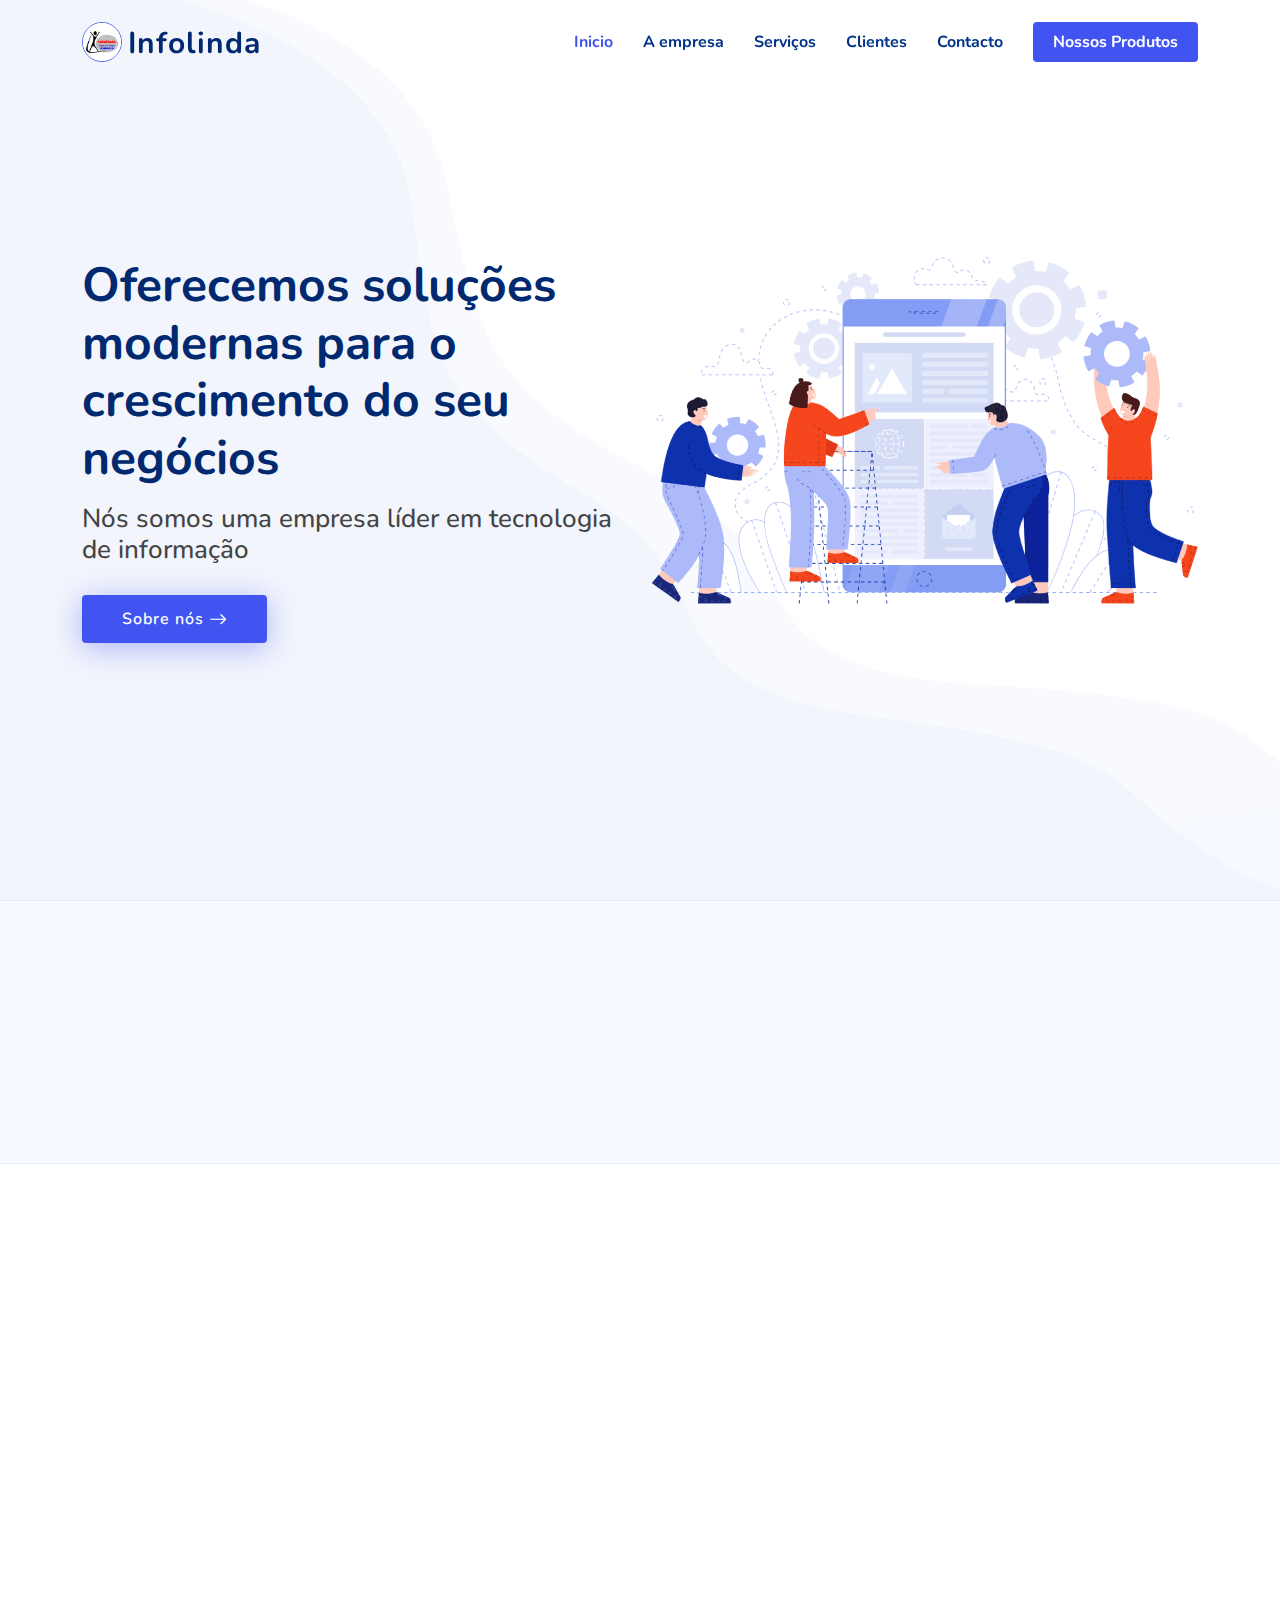
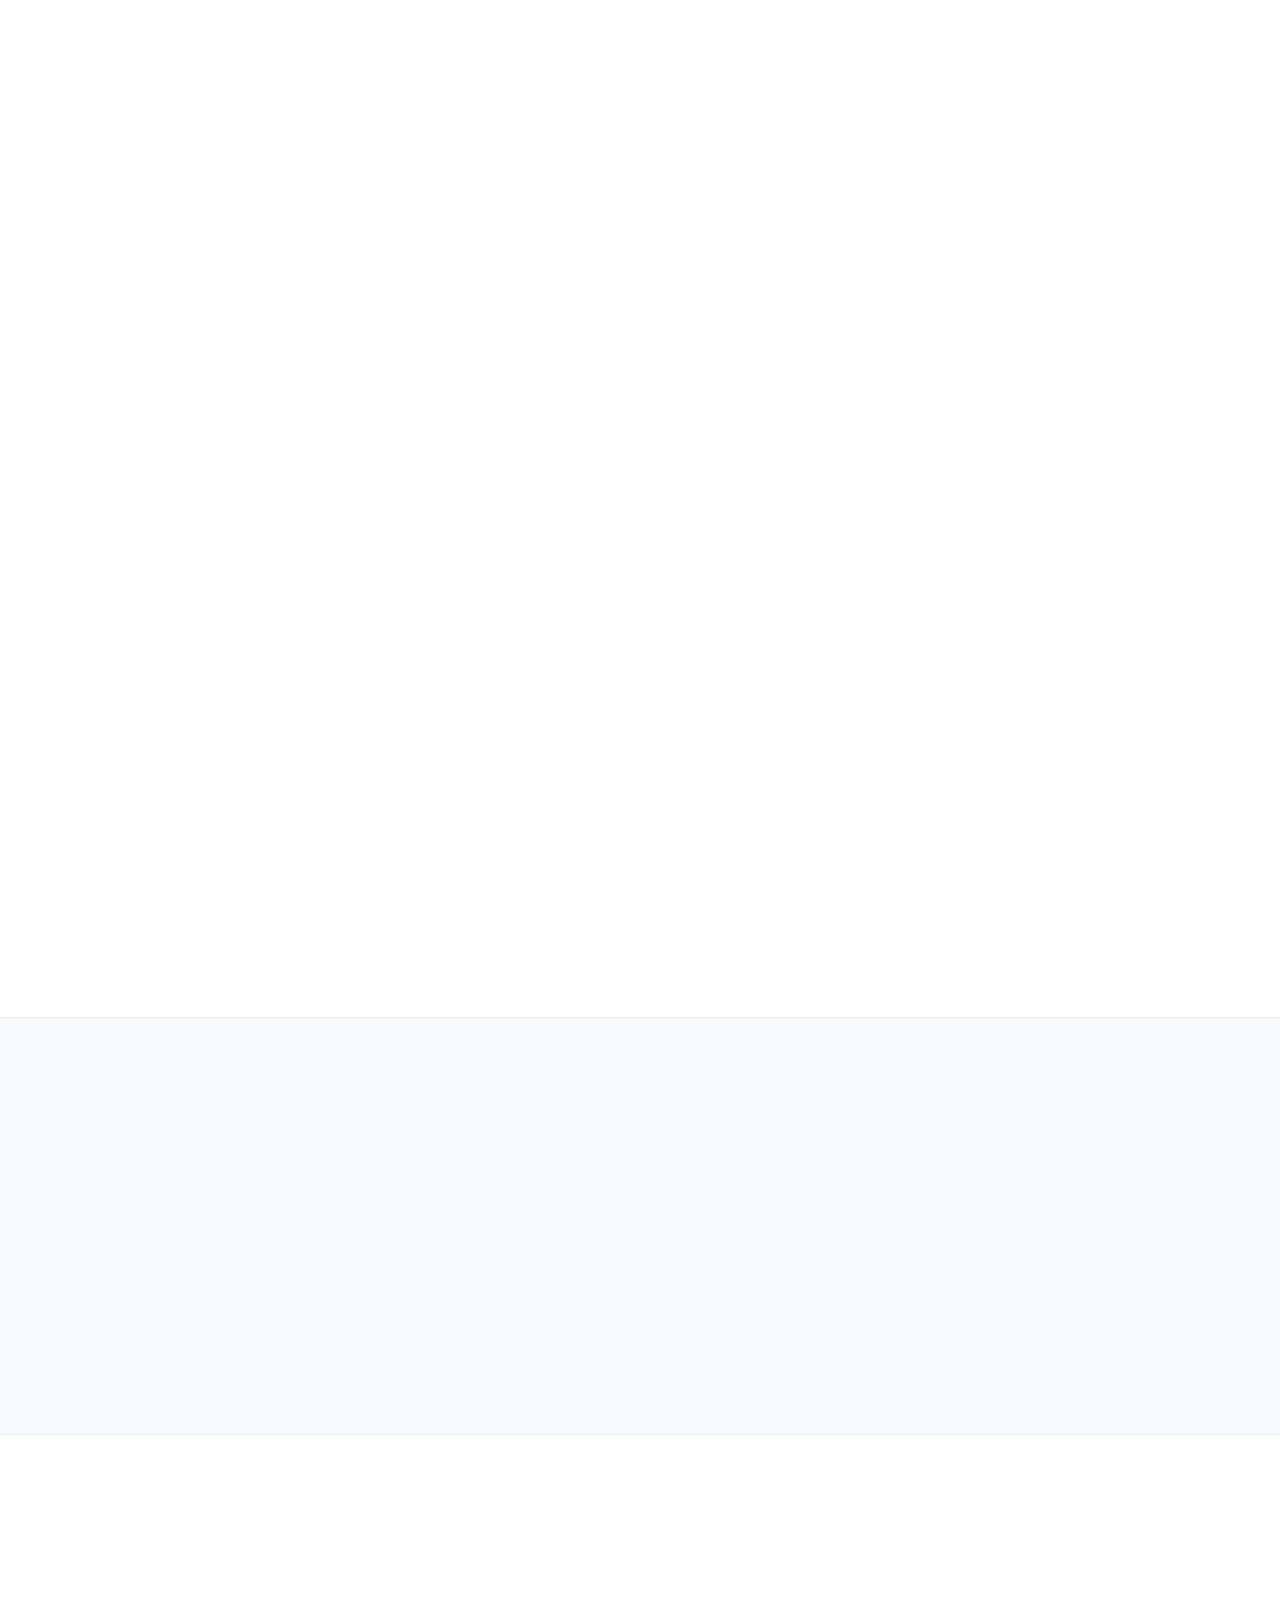
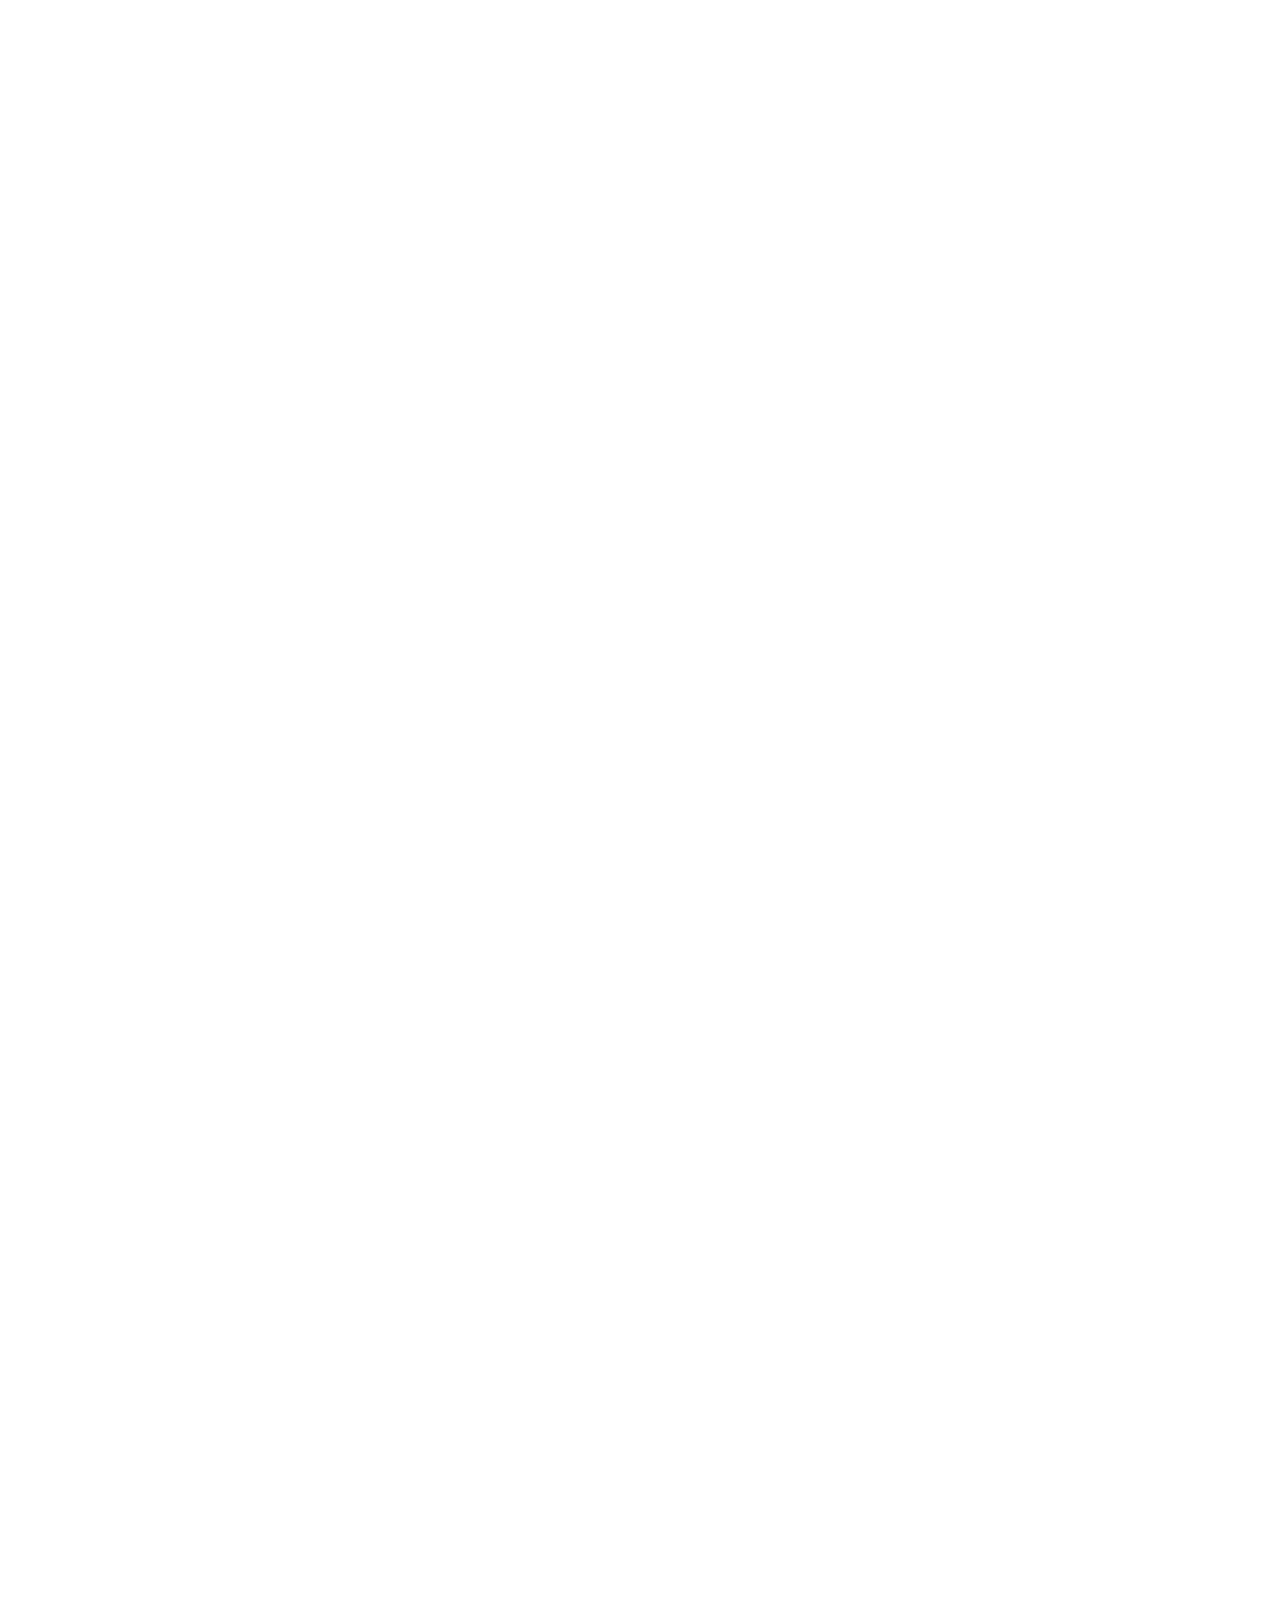
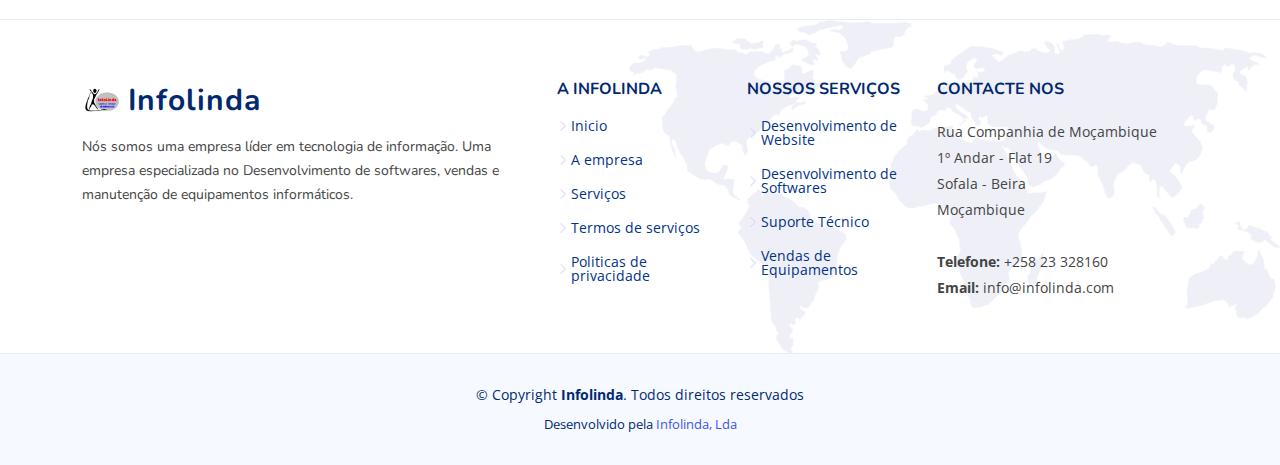
<file: index.html>
<!DOCTYPE html>
<html lang="pt-PT">
  <head>
    <meta charset="UTF-8" />
    <meta content="width=device-width, initial-scale=1.0" name="viewport" />

    <title>Infolinda,Lda - Pagina Inicial</title>
    <meta name="robots" content="max-image-preview:large" />

    <meta name="keywords" content="sites, web, desenvolvimento" />
    <meta name="author" content="Infolinda Lda" />

    <meta http-equiv="cache-control" content="no-cache" />

    <meta http-equiv="content-type" content="text/html" />
    <meta http-equiv="content-language" content="pt-br,pt-pt, en-US," />

    <!-- Favicons -->
    <link href="assets/img/favcon.png" rel="icon" />
    <link href="assets/img/apple-touch-icon.png" rel="apple-touch-icon" />

    <!-- Google Fonts -->
    <link
      href="https://fonts.googleapis.com/css?family=Open+Sans:300,300i,400,400i,600,600i,700,700i|Nunito:300,300i,400,400i,600,600i,700,700i|Poppins:300,300i,400,400i,500,500i,600,600i,700,700i"
      rel="stylesheet"
    />

    <!-- Vendor CSS Files -->
    <link href="assets/vendor/aos/aos.css" rel="stylesheet" />
    <link
      href="assets/vendor/bootstrap/css/bootstrap.min.css"
      rel="stylesheet"
    />
    <link
      href="assets/vendor/bootstrap-icons/bootstrap-icons.css"
      rel="stylesheet"
    />
    <link
      href="assets/vendor/glightbox/css/glightbox.min.css"
      rel="stylesheet"
    />
    <link href="assets/vendor/remixicon/remixicon.css" rel="stylesheet" />
    <link href="assets/vendor/swiper/swiper-bundle.min.css" rel="stylesheet" />

    <!-- Template Main CSS File -->
    <link href="assets/css/style.css" rel="stylesheet" />
  </head>

  <body>
    <!-- ======= Header ======= -->
    <header id="header" class="header fixed-top">
      <div
        class="container-fluid container-xl d-flex align-items-center justify-content-between"
      >
        <a href="index.html" class="logo d-flex align-items-center">
          <img src="assets/img/logo.png" alt="" />
          <span>Infolinda</span>
        </a>

        <nav id="navbar" class="navbar">
          <ul>
            <li><a class="nav-link scrollto active" href="#hero">Inicio</a></li>
            <li><a class="nav-link scrollto" href="#about">A empresa</a></li>
            <li><a class="nav-link scrollto" href="#services">Serviços</a></li>
            <li>
              <a class="nav-link scrollto" href="#clients">Clientes</a>
            </li>

            <li><a class="nav-link scrollto" href="#contact">Contacto</a></li>
            <li>
              <a class="getstarted scrollto" href="#products"
                >Nossos Produtos</a
              >
            </li>
          </ul>
          <i class="bi bi-list mobile-nav-toggle"></i>
        </nav>
        <!-- .navbar -->
      </div>
    </header>
    <!-- End Header -->

    <!-- ======= Hero Section ======= -->
    <section id="hero" class="hero d-flex align-items-center">
      <div class="container">
        <div class="row">
          <div class="col-lg-6 d-flex flex-column justify-content-center">
            <h1 data-aos="fade-up">
              Oferecemos soluções modernas para o crescimento do seu negócios
            </h1>
            <h2 data-aos="fade-up" data-aos-delay="400">
              Nós somos uma empresa líder em tecnologia de informação
            </h2>
            <div data-aos="fade-up" data-aos-delay="600">
              <div class="text-center text-lg-start">
                <a
                  href="#about"
                  class="btn-get-started scrollto d-inline-flex align-items-center justify-content-center align-self-center"
                >
                  <span>Sobre nós</span>
                  <i class="bi bi-arrow-right"></i>
                </a>
              </div>
            </div>
          </div>
          <div
            class="col-lg-6 features"
            data-aos="zoom-out"
            data-aos-delay="200"
          >
            <img src="assets/img/features.png" class="img-fluid" alt="" />
          </div>
        </div>
      </div>
    </section>
    <!-- End Hero -->

    <main id="main">
      <!-- ======= Products Section ======= -->
      <section id="products" class="clients">
        <div class="container" data-aos="fade-up">
          <header class="section-header">
            <h2>Nossos Produtos</h2>
          </header>

          <div class="clients-slider swiper">
            <div class="swiper-wrapper align-items-center">
              <div class="swiper-slide">
                <a href="portfolio-details.html" title="Biblos Software">
                  <img
                    src="assets/img/products/BIBLOS.ICO"
                    class="img-fluid"
                    
                  />
                </a>
              </div>
              <div class="swiper-slide">
                <a href="portfolio-details.html" title="Clinico Software">
                  <img
                    src="assets/img/products/CLINICO.ICO"
                    class="img-fluid"
                    
                  />
                </a>
              </div>
              <div class="swiper-slide">
                <a href="portfolio-details.html" title="Finance Software">
                  <img
                    src="assets/img/products/FINANCE.ICO"
                    class="img-fluid"
                 
                  />
                </a>
              </div>
              <div class="swiper-slide">
                <a href="portfolio-details.html" title="Tecnology Software">
                  <img
                    src="assets/img/products/TECHNLGY.ICO"
                    class="img-fluid"
                    
                  />
                </a>
              </div>
              <div class="swiper-slide">
                <a href="portfolio-details.html" title="Earth Software">
                  <img
                    src="assets/img/products/EARTH.ICO"
                    class="img-fluid"
                    
                  />
                </a>
              </div>
            </div>
            <div class="swiper-pagination"></div>
          </div>
        </div>
      </section>
      <!-- End Products Section -->

      <!-- ======= About Section ======= -->
      <section id="about" class="about">
        <div class="container" data-aos="fade-up">
          <div class="row gx-0">
            <div
              class="col-lg-6 d-flex flex-column justify-content-center"
              data-aos="fade-up"
              data-aos-delay="200"
            >
              <div class="content">
                <h3>A Infolinda Lda</h3>
                <h2>
                  Uma empresa especializada no Desenvolvimento de softwares
                  informáticos.
                </h2>
                <p>
                  A Infolinda Lda, é empresa especializada no Desenvolvimento de
                  softwares, Venda e Manutenção de material informático. Somos
                  lideres no mercado de engenharia informática operando a 24
                  anos. Uma empresa vocacionada na venda de Material Informático
                  e na manutenção de equipamentos informáticos.
                </p>
              </div>
            </div>

            <div
              class="col-lg-6 d-flex align-items-center"
              data-aos="zoom-out"
              data-aos-delay="200"
            >
              <img src="assets/img/hero_2.jpg" class="img-fluid" alt="" />
            </div>
          </div>
        </div>
      </section>
      <!-- End About Section -->

      <!-- ======= Features Section ======= -->
      <section id="features" class="features">
        <div class="container" data-aos="fade-up">
          <!-- Feature Icons -->
          <div class="row feature-icons" data-aos="fade-up">
            <header class="section-header">
              <h2>Porquê a Infolinda ?</h2>
              &nbsp;
              <h3>
                Somos uma empresa com vaga experiência no ramo de engenharia
                informática.
              </h3>
            </header>
            <div class="row">
              <div
                class="col-xl-4 text-center"
                data-aos="fade-right"
                data-aos-delay="100"
              >
                <img
                  src="assets/img/features-2.png"
                  class="img-fluid p-4"
                  alt=""
                />
              </div>

              <div class="col-xl-8 d-flex content">
                <div class="row align-self-center gy-4">
                  <div class="col-md-6 icon-box" data-aos="fade-up">
                    <i class="ri-computer-line"></i>
                    <div>
                      <h4>Desenvolvimento de softwares informáticos</h4>
                      <p>
                        Criamos sistema de processamento de salários, website's
                        institucionais, softwares de cobrança de impostos,
                        sistema de gerenciamento escolar, softwares de gestão
                        bibliotecária, software de gestão farmácia e softwares
                        de gestão de restaurantes.
                      </p>
                    </div>
                  </div>

                  <div
                    class="col-md-6 icon-box"
                    data-aos="fade-up"
                    data-aos-delay="100"
                  >
                    <i class="ri-tools-fill"></i>
                    <div>
                      <h4>Manutenção de equipamentos</h4>
                      <p>
                        Fazemos a manutenção de impressoras,reparação de
                        equipamentos informáticos.
                      </p>
                    </div>
                  </div>

                  <div
                    class="col-md-6 icon-box"
                    data-aos="fade-up"
                    data-aos-delay="200"
                  >
                    <i class="ri-shopping-cart-fill"></i>
                    <div>
                      <h4>Vendas</h4>
                      <p>
                        Venda de computadores (Desktop e Laptop), impressoras
                        EPSON matriciais, impressoras HP, Switch, Roteadores,
                        antivírus, fitas de impressoras, UPS, Rack para
                        servidores e muito mais.
                      </p>
                    </div>
                  </div>

                  <div
                    class="col-md-6 icon-box"
                    data-aos="fade-up"
                    data-aos-delay="300"
                  >
                    <i class="ri-database-2-line"></i>
                    <div>
                      <h4>Manutenção / Suporte de Redes de Computadores</h4>
                      <p>
                        Fornecemos suporte e manutenção de redes de
                        computadores.
                      </p>
                    </div>
                  </div>

                  <div
                    class="col-md-6 icon-box"
                    data-aos="fade-up"
                    data-aos-delay="400"
                  >
                    <i class="ri-user-3-line"></i>
                    <div>
                      <h4>Assistência técnica</h4>
                      <p>Suporte técnico, e assistência remota.</p>
                    </div>
                  </div>

                  <div
                    class="col-md-6 icon-box"
                    data-aos="fade-up"
                    data-aos-delay="500"
                  >
                    <i class="ri-code-s-slash-line"></i>
                    <div>
                      <h4>Criação de Website</h4>
                      <p>
                        Criamos website's com as melhores tecnologias do
                        mercado.
                      </p>
                    </div>
                  </div>
                </div>
              </div>
            </div>
          </div>
          <!-- End Feature Icons -->
        </div>
      </section>
      <!-- End Features Section -->

      <!-- ======= Clients Section ======= -->
      <section id="clients" class="clients">
        <div class="container" data-aos="fade-up">
          <header class="section-header">
            <h2>Nossos Clientes</h2>
            &nbsp;
            <p>Somos a maior satisfação dos nossos clientes</p>
            &nbsp;
          </header>

          <div class="clients-slider swiper">
            <div class="swiper-wrapper align-items-center">
              <div class="swiper-slide">
                <img
                  src="assets/img/clients/UAM_1.png"
                  class="img-fluid"
                  alt=""
                  title="Universidade Adventista de Moçambique"
                />
              </div>
              <div class="swiper-slide">
                <img
                  src="assets/img/clients/SERNIC-9.png"
                  class="img-fluid"
                  alt=""
                  title="Serviço Nacional de Investigação Criminal"
                />
              </div>

              <div class="swiper-slide">
                <img
                  src="assets/img/clients/cmcb.png"
                  class="img-fluid"
                  alt=""
                  title="Conselho municipal cidade da beira"
                />
              </div>
              <div class="swiper-slide">
                <img
                  src="assets/img/clients/logo-senami_1.png"
                  class="img-fluid"
                  alt=""
                  title="Serviço Nacional de Migração"
                />
              </div>
              <div class="swiper-slide">
                <img
                  src="assets/img/clients/PRM-logo.png"
                  class="img-fluid"
                  alt=""
                  title="Ministério do Interior"
                />
              </div>
            </div>
            <div class="swiper-pagination"></div>
          </div>
        </div>
      </section>
      <!-- End Clients Section -->

      <!-- ======= Services Section ======= -->
      <section id="services" class="services">
        <div class="container" data-aos="fade-up">
          <header class="section-header">
            <h2>Nossos Serviços</h2>
            &nbsp;
            <p>Fornecemos melhores soluções tecnológicas e inovadoras</p>
          </header>

          <div class="row gy-4">
            <div
              class="col-lg-4 col-md-6"
              data-aos="fade-up"
              data-aos-delay="200"
            >
              <div class="service-box blue">
                <i class="ri-computer-line icon"></i>
                <h3>Desenvolvimento de Softwares</h3>
                <p>
                  Criamos softwares baseados na tecnologia web, Desktop com as
                  mais modernas ferramentas existentes no mercado
                </p>
                <!-- <a href="" class="read-more"
                  ><span>Read More</span> <i class="bi bi-arrow-right"></i
                ></a> -->
              </div>
            </div>

            <div
              class="col-lg-4 col-md-6"
              data-aos="fade-up"
              data-aos-delay="300"
            >
              <div class="service-box orange">
                <i class="ri-tools-line icon"></i>
                <h3>Manutenção de Equipamentos</h3>
                <p>
                  Fazemos a manutenção de impressoras,reparação de equipamentos
                  informáticos.
                </p>
                <!-- <a href="" class="read-more"
                  ><span>Read More</span> <i class="bi bi-arrow-right"></i
                ></a> -->
              </div>
            </div>

            <div
              class="col-lg-4 col-md-6"
              data-aos="fade-up"
              data-aos-delay="400"
            >
              <div class="service-box green">
                <i class="ri-code-fill icon"></i>
                <h3>Desenvolvimento de Website</h3>
                <p>
                  Criamos website's institucionais ou singular usando as
                  melhores tecnologias do mercado. .
                </p>
                <!-- <a href="" class="read-more"
                  ><span>Read More</span> <i class="bi bi-arrow-right"></i
                ></a> -->
              </div>
            </div>

            <div
              class="col-lg-4 col-md-6"
              data-aos="fade-up"
              data-aos-delay="500"
            >
              <div class="service-box red">
                <i class="ri-user-fill icon"></i>
                <h3>Suporte Técnico</h3>
                <p>
                  Suporte técnico, manutenção e reparação em equipamentos
                  informáticos.
                </p>
                <!-- <a href="" class="read-more"
                  ><span>Read More</span> <i class="bi bi-arrow-right"></i
                ></a> -->
              </div>
            </div>

            <div
              class="col-lg-4 col-md-6"
              data-aos="fade-up"
              data-aos-delay="600"
            >
              <div class="service-box purple">
                <i class="ri-shopping-cart-fill icon"></i>
                <h3>Vendas de Equipamentos</h3>
                <p>Fazemos a venda de equipamentos de informática.</p>
                <!-- <a href="" class="read-more"
                  ><span>Read More</span> <i class="bi bi-arrow-right"></i
                ></a> -->
              </div>
            </div>

            <div
              class="col-lg-4 col-md-6"
              data-aos="fade-up"
              data-aos-delay="700"
            >
              <div class="service-box blue">
                <i class="ri-database-2-line icon"></i>
                <h3>Manutenção de Redes de Computadores</h3>
                <p>Fornecemos suporte e manutenção em redes de computadores.</p>
              </div>
            </div>
          </div>
        </div>
      </section>
      <!-- End Services Section -->

      <!-- ======= Contact Section ======= -->
      <section id="contact" class="contact">
        <div class="container" data-aos="fade-up">
          <header class="section-header">
            <p>Precisa de ajuda?</p>
            &nbsp;
            <h2>Contacte nos</h2>
          </header>

          <div class="row gy-4">
            <div class="col-lg-6">
              <div class="row gy-4">
                <div class="col-md-6">
                  <div class="info-box">
                    <i class="bi bi-geo-alt"></i>
                    <h3>Localização:</h3>
                    <p>
                      Rua Companhia de Moçambique, 1&ordm; Andar - Flat 19
                      (Praça do Município) <br />Sofala - Beira, Moçambique
                    </p>
                  </div>
                </div>
                <div class="col-md-6">
                  <div class="info-box">
                    <i class="bi bi-clock"></i>
                    <h3>Aberto</h3>
                    <p>Segunda - Sexta<br />7:00AM - 16:00PM</p>
                  </div>
                </div>

                <div class="col-md-6">
                  <div class="info-box">
                    <i class="bi bi-envelope"></i>
                    <h3>Email</h3>
                    <p>info@infolinda.com<br /></p>
                  </div>
                </div>
                <div class="col-md-6">
                  <div class="info-box">
                    <i class="bi bi-telephone"></i>
                    <h3>Telefone e Fax</h3>
                    <p>+258 23 328160<br /></p>
                  </div>
                </div>
              </div>
            </div>

            <div class="col-lg-6">
              <form
                action="forms/contact.php"
                method="post"
                class="php-email-form"
              >
                <div class="row gy-4">
                  <div class="col-md-6">
                    <input
                      type="text"
                      name="name"
                      class="form-control"
                      placeholder="Seu Nome"
                      required
                    />
                  </div>

                  <div class="col-md-6">
                    <input
                      type="email"
                      class="form-control"
                      name="email"
                      placeholder="Seu Email"
                      required
                    />
                  </div>

                  <div class="col-md-12">
                    <input
                      type="text"
                      class="form-control"
                      name="subject"
                      placeholder="Assunto"
                      required
                    />
                  </div>

                  <div class="col-md-12">
                    <textarea
                      class="form-control"
                      name="message"
                      rows="6"
                      placeholder="Mensagem"
                      required
                    ></textarea>
                  </div>

                  <div class="col-md-12 text-center">
                    <div class="loading">Carregando</div>
                    <div class="error-message"></div>
                    <div class="sent-message">
                      A sua mensagem foi enviada. Obrigado!
                    </div>

                    <button type="submit">Enviar Mensagem</button>
                  </div>
                </div>
              </form>
            </div>
          </div>
        </div>
        <br />
      </section>
      <!-- End Contact Section -->
    </main>
    <!-- End #main -->

    <!-- ======= Footer ======= -->
    <footer id="footer" class="footer">
      <div class="footer-top">
        <div class="container">
          <div class="row gy-4">
            <div class="col-lg-5 col-md-12 footer-info">
              <a href="index.html" class="logo d-flex align-items-center">
                <img src="assets/img/logo.png" alt="" />
                <span>Infolinda</span>
              </a>
              <p>
                Nós somos uma empresa líder em tecnologia de informação. Uma
                empresa especializada no Desenvolvimento de softwares, vendas e
                manutenção de equipamentos informáticos.
              </p>
            </div>

            <div class="col-lg-2 col-6 footer-links">
              <h4>A infolinda</h4>
              <ul>
                <li>
                  <i class="bi bi-chevron-right"></i> <a href="#hero">Inicio</a>
                </li>
                <li>
                  <i class="bi bi-chevron-right"></i>
                  <a href="#about">A empresa</a>
                </li>
                <li>
                  <i class="bi bi-chevron-right"></i>
                  <a href="#services">Serviços</a>
                </li>
                <li>
                  <i class="bi bi-chevron-right"></i>
                  <a href="#">Termos de serviços</a>
                </li>
                <li>
                  <i class="bi bi-chevron-right"></i>
                  <a href="#">Politicas de privacidade</a>
                </li>
              </ul>
            </div>

            <div class="col-lg-2 col-6 footer-links">
              <h4>Nossos Serviços</h4>
              <ul>
                <li>
                  <i class="bi bi-chevron-right"></i>
                  <a href="#services">Desenvolvimento de Website</a>
                </li>
                <li>
                  <i class="bi bi-chevron-right"></i>
                  <a href="#services">Desenvolvimento de Softwares</a>
                </li>
                <li>
                  <i class="bi bi-chevron-right"></i>
                  <a href="#services">Suporte Técnico</a>
                </li>

                <li>
                  <i class="bi bi-chevron-right"></i>
                  <a href="#services">Vendas de Equipamentos</a>
                </li>
              </ul>
            </div>

            <div
              class="col-lg-3 col-md-12 footer-contact text-center text-md-start"
            >
              <h4>Contacte nos</h4>
              <p>
                Rua Companhia de Moçambique <br />1&ordm; Andar - Flat 19 <br />
                Sofala - Beira<br />
                Moçambique <br /><br />
                <strong>Telefone:</strong> +258 23 328160<br />
                <strong>Email:</strong> info@infolinda.com<br />
              </p>
            </div>
          </div>
        </div>
      </div>

      <div class="container">
        <div class="copyright">
          &copy; Copyright <strong><span>Infolinda</span></strong
          >. Todos direitos reservados
        </div>
        <div class="credits">
          Desenvolvido pela <a href="https://Infolinda.com/">Infolinda, Lda</a>
        </div>
      </div>
    </footer>
    <!-- End Footer -->

    <a
      href="#"
      class="back-to-top d-flex align-items-center justify-content-center"
      ><i class="bi bi-arrow-up-short"></i
    ></a>

    <!-- Vendor JS Files -->
    <script src="assets/vendor/purecounter/purecounter_vanilla.js"></script>
    <script src="assets/vendor/aos/aos.js"></script>
    <script src="assets/vendor/bootstrap/js/bootstrap.bundle.min.js"></script>
    <script src="assets/vendor/glightbox/js/glightbox.min.js"></script>
    <script src="assets/vendor/isotope-layout/isotope.pkgd.min.js"></script>
    <script src="assets/vendor/swiper/swiper-bundle.min.js"></script>
    <script src="assets/vendor/php-email-form/validate.js"></script>

    <!-- Template Main JS File -->
    <script src="assets/js/main.js"></script>
  </body>
</html>
</file>
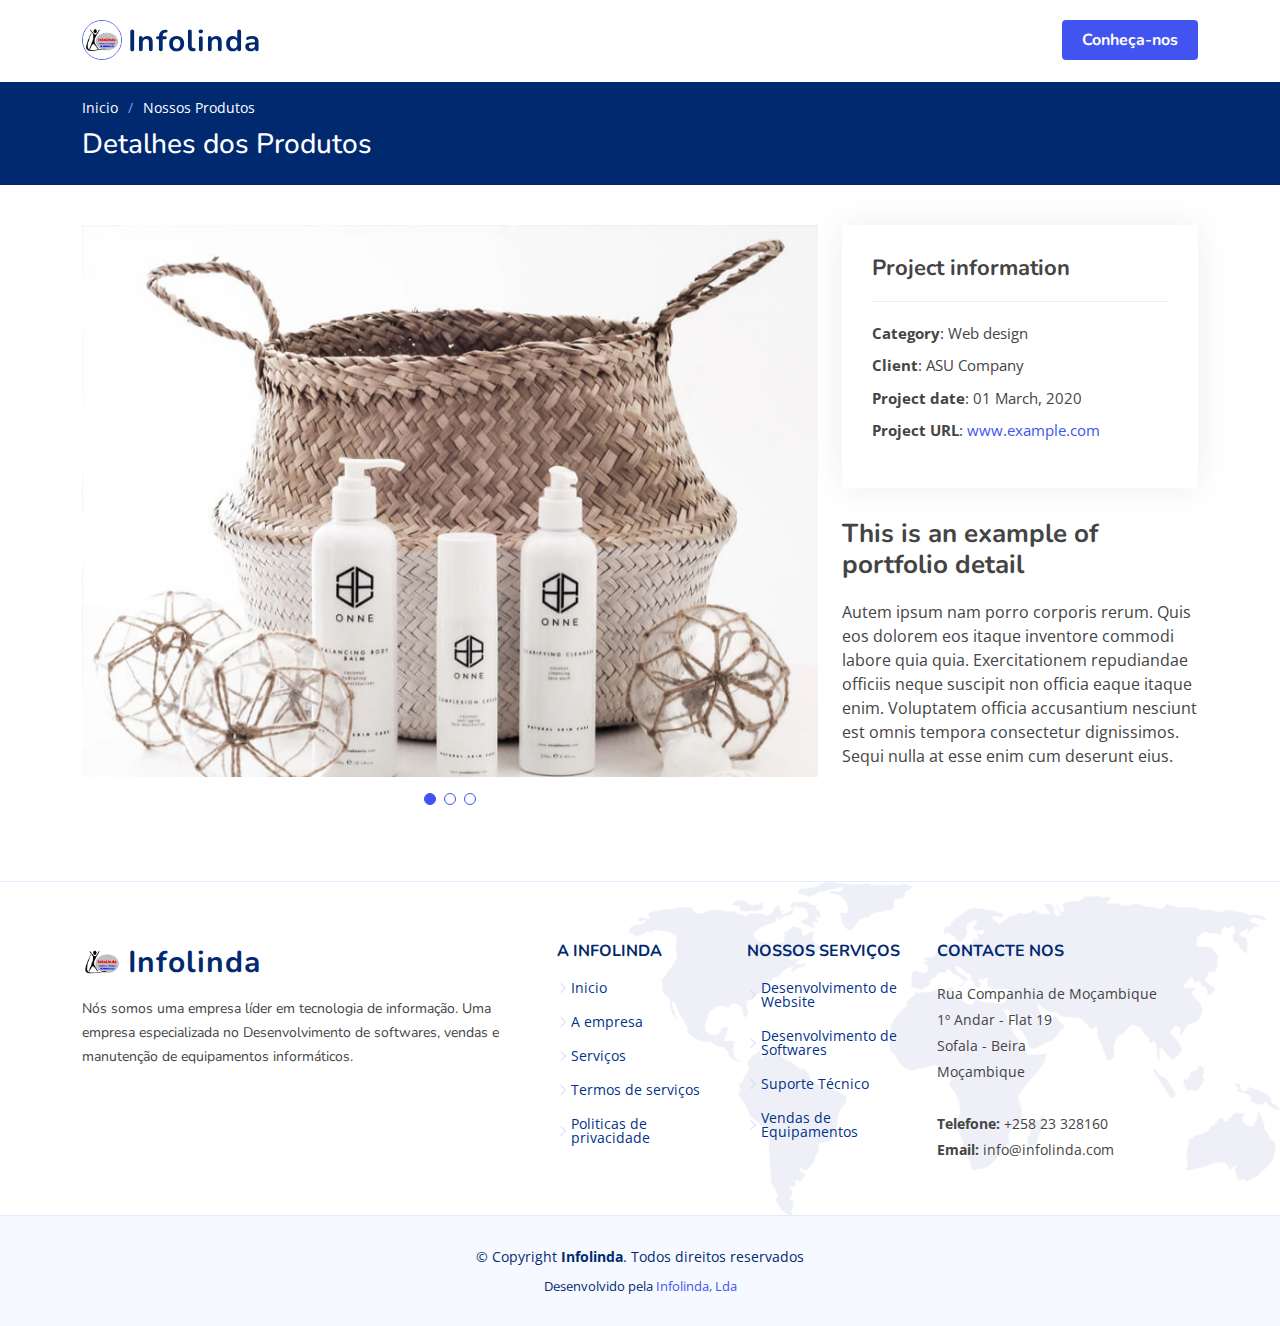
<file: portfolio-details.html>
<!DOCTYPE html>
<html lang="pt-PT">
  <head>
    <meta charset="UTF-8" />
    <meta content="width=device-width, initial-scale=1.0" name="viewport" />

    <title>Detalhes dos Produtos</title>
    <meta name="robots" content="max-image-preview:large" />

    <meta name="keywords" content="sites, web, desenvolvimento" />
    <meta name="author" content="Infolinda Lda" />

    <meta http-equiv="cache-control" content="no-cache" />

    <meta http-equiv="content-type" content="text/html" />
    <meta http-equiv="content-language" content="pt-br,pt-pt, en-US," />

    <!-- Favicons -->
    <link href="assets/img/favicon.png" rel="icon" />
    <link href="assets/img/apple-touch-icon.png" rel="apple-touch-icon" />

    <!-- Google Fonts -->
    <link
      href="https://fonts.googleapis.com/css?family=Open+Sans:300,300i,400,400i,600,600i,700,700i|Nunito:300,300i,400,400i,600,600i,700,700i|Poppins:300,300i,400,400i,500,500i,600,600i,700,700i"
      rel="stylesheet"
    />

    <!-- Vendor CSS Files -->
    <link href="assets/vendor/aos/aos.css" rel="stylesheet" />
    <link
      href="assets/vendor/bootstrap/css/bootstrap.min.css"
      rel="stylesheet"
    />
    <link
      href="assets/vendor/bootstrap-icons/bootstrap-icons.css"
      rel="stylesheet"
    />
    <link
      href="assets/vendor/glightbox/css/glightbox.min.css"
      rel="stylesheet"
    />
    <link href="assets/vendor/remixicon/remixicon.css" rel="stylesheet" />
    <link href="assets/vendor/swiper/swiper-bundle.min.css" rel="stylesheet" />

    <!-- Template Main CSS File -->
    <link href="assets/css/style.css" rel="stylesheet" />
  </head>

  <body>
    <!-- ======= Header ======= -->
    <header id="header" class="header fixed-top">
      <div
        class="container-fluid container-xl d-flex align-items-center justify-content-between"
      >
        <a href="index.html" class="logo d-flex align-items-center">
          <img src="assets/img/logo.png" alt="" />
          <span>Infolinda</span>
        </a>

        <nav id="navbar" class="navbar">
          <ul>
            <li>
              <a class="getstarted scrollto" href="index.html">Conheça-nos</a>
            </li>
          </ul>
          <i class="bi bi-list mobile-nav-toggle"></i>
        </nav>
        <!-- .navbar -->
      </div>
    </header>
    <!-- End Header -->

    <main id="main">
      <!-- ======= Breadcrumbs ======= -->
      <section class="breadcrumbs">
        <div class="container">
          <ol>
            <li><a href="index.html">Inicio</a></li>
            <li>Nossos Produtos</li>
          </ol>
          <h2>Detalhes dos Produtos</h2>
        </div>
      </section>
      <!-- End Breadcrumbs -->

      <!-- ======= Portfolio Details Section ======= -->
      <section id="portfolio-details" class="portfolio-details">
        <div class="container">
          <div class="row gy-4">
            <div class="col-lg-8">
              <div class="portfolio-details-slider swiper">
                <div class="swiper-wrapper align-items-center">
                  <div class="swiper-slide">
                    <img src="assets/img/portfolio/portfolio-1.jpg" alt="" />
                  </div>

                  <div class="swiper-slide">
                    <img src="assets/img/portfolio/portfolio-2.jpg" alt="" />
                  </div>

                  <div class="swiper-slide">
                    <img src="assets/img/portfolio/portfolio-3.jpg" alt="" />
                  </div>
                </div>
                <div class="swiper-pagination"></div>
              </div>
            </div>

            <div class="col-lg-4">
              <div class="portfolio-info">
                <h3>Project information</h3>
                <ul>
                  <li><strong>Category</strong>: Web design</li>
                  <li><strong>Client</strong>: ASU Company</li>
                  <li><strong>Project date</strong>: 01 March, 2020</li>
                  <li>
                    <strong>Project URL</strong>:
                    <a href="#">www.example.com</a>
                  </li>
                </ul>
              </div>
              <div class="portfolio-description">
                <h2>This is an example of portfolio detail</h2>
                <p>
                  Autem ipsum nam porro corporis rerum. Quis eos dolorem eos
                  itaque inventore commodi labore quia quia. Exercitationem
                  repudiandae officiis neque suscipit non officia eaque itaque
                  enim. Voluptatem officia accusantium nesciunt est omnis
                  tempora consectetur dignissimos. Sequi nulla at esse enim cum
                  deserunt eius.
                </p>
              </div>
            </div>
          </div>
        </div>
      </section>
      <!-- End Portfolio Details Section -->
    </main>
    <!-- End #main -->

    <!-- ======= Footer ======= -->
    <footer id="footer" class="footer">
      <div class="footer-top">
        <div class="container">
          <div class="row gy-4">
            <div class="col-lg-5 col-md-12 footer-info">
              <a href="index.html" class="logo d-flex align-items-center">
                <img src="assets/img/logo.png" alt="" />
                <span>Infolinda</span>
              </a>
              <p>
                Nós somos uma empresa líder em tecnologia de informação. Uma
                empresa especializada no Desenvolvimento de softwares, vendas e
                manutenção de equipamentos informáticos.
              </p>
            </div>

            <div class="col-lg-2 col-6 footer-links">
              <h4>A infolinda</h4>
              <ul>
                <li>
                  <i class="bi bi-chevron-right"></i> <a href="#hero">Inicio</a>
                </li>
                <li>
                  <i class="bi bi-chevron-right"></i>
                  <a href="#about">A empresa</a>
                </li>
                <li>
                  <i class="bi bi-chevron-right"></i>
                  <a href="#services">Serviços</a>
                </li>
                <li>
                  <i class="bi bi-chevron-right"></i>
                  <a href="#">Termos de serviços</a>
                </li>
                <li>
                  <i class="bi bi-chevron-right"></i>
                  <a href="#">Politicas de privacidade</a>
                </li>
              </ul>
            </div>

            <div class="col-lg-2 col-6 footer-links">
              <h4>Nossos Serviços</h4>
              <ul>
                <li>
                  <i class="bi bi-chevron-right"></i>
                  <a href="#services">Desenvolvimento de Website</a>
                </li>
                <li>
                  <i class="bi bi-chevron-right"></i>
                  <a href="#services">Desenvolvimento de Softwares</a>
                </li>
                <li>
                  <i class="bi bi-chevron-right"></i>
                  <a href="#services">Suporte Técnico</a>
                </li>

                <li>
                  <i class="bi bi-chevron-right"></i>
                  <a href="#services">Vendas de Equipamentos</a>
                </li>
              </ul>
            </div>

            <div
              class="col-lg-3 col-md-12 footer-contact text-center text-md-start"
            >
              <h4>Contacte nos</h4>
              <p>
                Rua Companhia de Moçambique <br />1&ordm; Andar - Flat 19 <br />
                Sofala - Beira<br />
                Moçambique <br /><br />
                <strong>Telefone:</strong> +258 23 328160<br />
                <strong>Email:</strong> info@infolinda.com<br />
              </p>
            </div>
          </div>
        </div>
      </div>

      <div class="container">
        <div class="copyright">
          &copy; Copyright <strong><span>Infolinda</span></strong
          >. Todos direitos reservados
        </div>
        <div class="credits">
          Desenvolvido pela <a href="https://Infolinda.com/">Infolinda, Lda</a>
        </div>
      </div>
    </footer>
    <!-- End Footer -->

    <a
      href="#"
      class="back-to-top d-flex align-items-center justify-content-center"
      ><i class="bi bi-arrow-up-short"></i
    ></a>

    <!-- Vendor JS Files -->
    <script src="assets/vendor/purecounter/purecounter_vanilla.js"></script>
    <script src="assets/vendor/aos/aos.js"></script>
    <script src="assets/vendor/bootstrap/js/bootstrap.bundle.min.js"></script>
    <script src="assets/vendor/glightbox/js/glightbox.min.js"></script>
    <script src="assets/vendor/isotope-layout/isotope.pkgd.min.js"></script>
    <script src="assets/vendor/swiper/swiper-bundle.min.js"></script>
    <script src="assets/vendor/php-email-form/validate.js"></script>

    <!-- Template Main JS File -->
    <script src="assets/js/main.js"></script>
  </body>
</html>
</file>
<file: assets/css/style.css>
/*--------------------------------------------------------------
# General
--------------------------------------------------------------*/
:root {
  scroll-behavior: smooth;
}

body {
  font-family: "Open Sans", sans-serif;
  color: #444444;
}

a {
  color: #4154f1;
  text-decoration: none;
}

a:hover {
  color: #717ff5;
  text-decoration: none;
}

h1,
h2,
h3,
h4,
h5,
h6 {
  font-family: "Nunito", sans-serif;
}

/*--------------------------------------------------------------
# Sections
--------------------------------------------------------------*/
section {
  padding: 60px 0;
  overflow: hidden;
}

.section-header {
  text-align: center;
  padding-bottom: 40px;
}

.section-header h2 {
  font-size: 13px;
  letter-spacing: 1px;
  font-weight: 700;
  margin: 0;
  color: #4154f1;
  text-transform: uppercase;
}

.section-header p {
  margin: 10px 0 0 0;
  padding: 0;
  font-size: 38px;
  line-height: 42px;
  font-weight: 700;
  color: #012970;
}

@media (max-width: 768px) {
  .section-header p {
    font-size: 28px;
    line-height: 32px;
  }
}

/*--------------------------------------------------------------
# Breadcrumbs
--------------------------------------------------------------*/
.breadcrumbs {
  padding: 15px 0;
  background: #012970;
  min-height: 40px;
  margin-top: 82px;
  color: #fff;
}

@media (max-width: 992px) {
  .breadcrumbs {
    margin-top: 57px;
  }
}

.breadcrumbs h2 {
  font-size: 28px;
  font-weight: 500;
}

.breadcrumbs ol {
  display: flex;
  flex-wrap: wrap;
  list-style: none;
  padding: 0 0 10px 0;
  margin: 0;
  font-size: 14px;
}

.breadcrumbs ol a {
  color: #fff;
  transition: 0.3s;
}

.breadcrumbs ol a:hover {
  text-decoration: underline;
}

.breadcrumbs ol li+li {
  padding-left: 10px;
}

.breadcrumbs ol li+li::before {
  display: inline-block;
  padding-right: 10px;
  color: #8894f6;
  content: "/";
}

/*--------------------------------------------------------------
# Back to top button
--------------------------------------------------------------*/
.back-to-top {
  position: fixed;
  visibility: hidden;
  opacity: 0;
  right: 15px;
  bottom: 15px;
  z-index: 99999;
  background: #4154f1;
  width: 40px;
  height: 40px;
  border-radius: 4px;
  transition: all 0.4s;
}

.back-to-top i {
  font-size: 24px;
  color: #fff;
  line-height: 0;
}

.back-to-top:hover {
  background: #6776f4;
  color: #fff;
}

.back-to-top.active {
  visibility: visible;
  opacity: 1;
}

/*--------------------------------------------------------------
# Disable aos animation delay on mobile devices
--------------------------------------------------------------*/
@media screen and (max-width: 768px) {
  [data-aos-delay] {
    transition-delay: 0 !important;
  }
}

/*--------------------------------------------------------------
# Header
--------------------------------------------------------------*/
.header {
  transition: all 0.5s;
  z-index: 997;
  padding: 20px 0;
}

.header.header-scrolled {
  background: #fff;
  padding: 15px 0;
  box-shadow: 0px 2px 20px rgba(1, 41, 112, 0.1);
}

.header .logo {
  line-height: 0;
}

.header .logo img {
  max-height: 40px;
  margin-right: 6px;
  border-radius: 50%;
  border: 1px solid #5969f3;
  ;
}

.header .logo span {
  font-size: 30px;
  font-weight: 700;
  letter-spacing: 1px;
  color: #012970;
  font-family: "Nunito", sans-serif;
  margin-top: 3px;
}

/*--------------------------------------------------------------
# Navigation Menu
--------------------------------------------------------------*/
/**
* Desktop Navigation 
*/
.navbar {
  padding: 0;
}

.navbar ul {
  margin: 0;
  padding: 0;
  display: flex;
  list-style: none;
  align-items: center;
}

.navbar li {
  position: relative;
}

.navbar a,
.navbar a:focus {
  display: flex;
  align-items: center;
  justify-content: space-between;
  padding: 10px 0 10px 30px;
  font-family: "Nunito", sans-serif;
  font-size: 16px;
  font-weight: 700;
  color: #013289;
  white-space: nowrap;
  transition: 0.3s;
}

.navbar a i,
.navbar a:focus i {
  font-size: 12px;
  line-height: 0;
  margin-left: 5px;
}

.navbar a:hover,
.navbar .active,
.navbar .active:focus,
.navbar li:hover>a {
  color: #4154f1;
}

.navbar .getstarted,
.navbar .getstarted:focus {
  background: #4154f1;
  padding: 8px 20px;
  margin-left: 30px;
  border-radius: 4px;
  color: #fff;
}

.navbar .getstarted:hover,
.navbar .getstarted:focus:hover {
  color: #fff;
  background: #5969f3;
}

.navbar .dropdown ul {
  display: block;
  position: absolute;
  left: 14px;
  top: calc(100% + 30px);
  margin: 0;
  padding: 10px 0;
  z-index: 99;
  opacity: 0;
  visibility: hidden;
  background: #fff;
  box-shadow: 0px 0px 30px rgba(127, 137, 161, 0.25);
  transition: 0.3s;
  border-radius: 4px;
}

.navbar .dropdown ul li {
  min-width: 200px;
}

.navbar .dropdown ul a {
  padding: 10px 20px;
  font-size: 15px;
  text-transform: none;
  font-weight: 600;
}

.navbar .dropdown ul a i {
  font-size: 12px;
}

.navbar .dropdown ul a:hover,
.navbar .dropdown ul .active:hover,
.navbar .dropdown ul li:hover>a {
  color: #4154f1;
}

.navbar .dropdown:hover>ul {
  opacity: 1;
  top: 100%;
  visibility: visible;
}

.navbar .megamenu {
  position: static;
}

.navbar .megamenu ul {
  margin-top: 5px;
  right: 0;
  padding: 10px;
  display: flex;
}

.navbar .megamenu ul li {
  flex: 1;
}

.navbar .megamenu ul li a,
.navbar .megamenu ul li:hover>a {
  color: #013289;
}

.navbar .megamenu ul li a:hover,
.navbar .megamenu ul li .active,
.navbar .megamenu ul li .active:hover {
  color: #4154f1;
}

.navbar .dropdown .dropdown ul {
  top: 0;
  left: calc(100% - 30px);
  visibility: hidden;
}

.navbar .dropdown .dropdown:hover>ul {
  opacity: 1;
  top: 0;
  left: 100%;
  visibility: visible;
}

@media (max-width: 1366px) {
  .navbar .dropdown .dropdown ul {
    left: -90%;
  }

  .navbar .dropdown .dropdown:hover>ul {
    left: -100%;
  }
}

/**
* Mobile Navigation 
*/
.mobile-nav-toggle {
  color: #012970;
  font-size: 28px;
  cursor: pointer;
  display: none;
  line-height: 0;
  transition: 0.5s;
}

.mobile-nav-toggle.bi-x {
  color: #fff;
}

@media (max-width: 1200px) {
  .mobile-nav-toggle {
    display: block;
  }

  .navbar ul {
    display: none;
  }
}

.navbar-mobile {
  position: fixed;
  overflow: hidden;
  top: 0;
  right: 0;
  left: 0;
  bottom: 0;
  background: rgba(1, 22, 61, 0.9);
  transition: 0.3s;
}

.navbar-mobile .mobile-nav-toggle {
  position: absolute;
  top: 15px;
  right: 15px;
}

.navbar-mobile ul {
  display: block;
  position: absolute;
  top: 55px;
  right: 15px;
  bottom: 15px;
  left: 15px;
  padding: 10px 0;
  border-radius: 10px;
  background-color: #fff;
  overflow-y: auto;
  transition: 0.3s;
}

.navbar-mobile a,
.navbar-mobile a:focus {
  padding: 10px 20px;
  font-size: 15px;
  color: #012970;
}

.navbar-mobile a:hover,
.navbar-mobile .active,
.navbar-mobile li:hover>a {
  color: #4154f1;
}

.navbar-mobile .getstarted,
.navbar-mobile .getstarted:focus {
  margin: 15px;
}

.navbar-mobile .dropdown ul {
  position: static;
  display: none;
  margin: 10px 20px;
  padding: 10px 0;
  z-index: 99;
  opacity: 1;
  visibility: visible;
  background: #fff;
  box-shadow: 0px 0px 30px rgba(127, 137, 161, 0.25);
}

.navbar-mobile .dropdown ul li {
  min-width: 200px;
}

.navbar-mobile .dropdown ul a {
  padding: 10px 20px;
}

.navbar-mobile .dropdown ul a i {
  font-size: 12px;
}

.navbar-mobile .dropdown ul a:hover,
.navbar-mobile .dropdown ul .active:hover,
.navbar-mobile .dropdown ul li:hover>a {
  color: #4154f1;
}

.navbar-mobile .dropdown>.dropdown-active {
  display: block;
}

/*--------------------------------------------------------------
# Hero Section
--------------------------------------------------------------*/
.hero {
  width: 100%;
  height: 100vh;
  background: url(../img/hero-bg.png) top center no-repeat;
  background-size: cover;
}

.hero h1 {
  margin: 0;
  font-size: 48px;
  font-weight: 700;
  color: #012970;
}

.hero h2 {
  color: #444444;
  margin: 15px 0 0 0;
  font-size: 26px;
}

.hero .btn-get-started {
  margin-top: 30px;
  line-height: 0;
  padding: 15px 40px;
  border-radius: 4px;
  transition: 0.5s;
  color: #fff;
  background: #4154f1;
  box-shadow: 0px 5px 30px rgba(65, 84, 241, 0.4);
}

.hero .btn-get-started span {
  font-family: "Nunito", sans-serif;
  font-weight: 600;
  font-size: 16px;
  letter-spacing: 1px;
}

.hero .btn-get-started i {
  margin-left: 5px;
  font-size: 18px;
  transition: 0.3s;
}

.hero .btn-get-started:hover i {
  transform: translateX(5px);
}

.hero .features {
  text-align: right;
}

@media (min-width: 1024px) {
  .hero {
    background-attachment: fixed;
  }
}

@media (max-width: 991px) {
  .hero {
    height: auto;
    padding: 120px 0 60px 0;
  }

  .hero .features {
    text-align: center;
    margin-top: 80px;
  }

  .hero .features img {
    width: 80%;
  }
}

@media (max-width: 768px) {
  .hero {
    text-align: center;
  }

  .hero h1 {
    font-size: 32px;
  }

  .hero h2 {
    font-size: 24px;
  }

  .hero .features img {
    width: 100%;
  }
}

/*--------------------------------------------------------------
# Index Page
--------------------------------------------------------------*/
/*--------------------------------------------------------------
# About
--------------------------------------------------------------*/
.about .content {
  background-color: #f6f9ff;
  padding: 40px;
}

.about h3 {
  font-size: 14px;
  font-weight: 700;
  color: #4154f1;
  text-transform: uppercase;
}

.about h2 {
  font-size: 24px;
  font-weight: 700;
  color: #012970;
}

.about p {
  margin: 15px 0 30px 0;
  line-height: 24px;
}

.about .btn-read-more {
  line-height: 0;
  padding: 15px 40px;
  border-radius: 4px;
  transition: 0.5s;
  color: #fff;
  background: #4154f1;
  box-shadow: 0px 5px 25px rgba(65, 84, 241, 0.3);
}

.about .btn-read-more span {
  font-family: "Nunito", sans-serif;
  font-weight: 600;
  font-size: 16px;
  letter-spacing: 1px;
}

.about .btn-read-more i {
  margin-left: 5px;
  font-size: 18px;
  transition: 0.3s;
}

.about .btn-read-more:hover i {
  transform: translateX(5px);
}



/*--------------------------------------------------------------
# Features
--------------------------------------------------------------*/
.features .feature-box {
  padding: 24px 20px;
  box-shadow: 0px 0 30px rgba(1, 41, 112, 0.08);
  transition: 0.3s;
  height: 100%;
}

.features .feature-box h3 {
  font-size: 18px;
  color: #012970;
  font-weight: 700;
  margin: 0;
}

.features .feature-box i {
  line-height: 0;
  background: #ecf3ff;
  padding: 4px;
  margin-right: 10px;
  font-size: 24px;
  border-radius: 3px;
  transition: 0.3s;
}

.features .feature-box:hover i {
  background: #4154f1;
  color: #fff;
}

.features .feture-tabs {
  margin-top: 120px;
}

.features .feture-tabs h3 {
  color: #012970;
  font-weight: 700;
  font-size: 32px;
  margin-bottom: 10px;
}

@media (max-width: 768px) {
  .features .feture-tabs h3 {
    font-size: 28px;
  }
}

.features .feture-tabs .nav-pills {
  border-bottom: 1px solid #eee;
}

.features .feture-tabs .nav-link {
  background: none;
  text-transform: uppercase;
  font-size: 15px;
  font-weight: 600;
  color: #012970;
  padding: 12px 0;
  margin-right: 25px;
  margin-bottom: -2px;
  border-radius: 0;
}

.features .feture-tabs .nav-link.active {
  color: #4154f1;
  border-bottom: 3px solid #4154f1;
}

.features .feture-tabs .tab-content h4 {
  font-size: 18px;
  margin: 0;
  font-weight: 700;
  color: #012970;
}

.features .feture-tabs .tab-content i {
  font-size: 24px;
  line-height: 0;
  margin-right: 8px;
  color: #4154f1;
}

.features .feature-icons {
  margin-top: 120px;
}

.features .feature-icons h3 {
  color: #012970;
  font-weight: 700;
  font-size: 32px;
  margin-bottom: 20px;
  text-align: center;
}

@media (max-width: 768px) {
  .features .feature-icons h3 {
    font-size: 28px;
  }
}

.features .feature-icons .content .icon-box {
  display: flex;
}

.features .feature-icons .content .icon-box h4 {
  font-size: 20px;
  font-weight: 700;
  margin: 0 0 10px 0;
  color: #012970;
}

.features .feature-icons .content .icon-box i {
  font-size: 44px;
  line-height: 44px;
  color: #0245bc;
  margin-right: 15px;
}

.features .feature-icons .content .icon-box p {
  font-size: 15px;
  color: #848484;
}

/*--------------------------------------------------------------
# Services
--------------------------------------------------------------*/
.services .service-box {
  box-shadow: 0px 0 30px rgba(1, 41, 112, 0.08);
  height: 100%;
  padding: 60px 30px;
  text-align: center;
  transition: 0.3s;
  border-radius: 5px;
}

.services .service-box .icon {
  font-size: 36px;
  padding: 40px 20px;
  border-radius: 4px;
  position: relative;
  margin-bottom: 25px;
  display: inline-block;
  line-height: 0;
  transition: 0.3s;
}

.services .service-box h3 {
  color: #444444;
  font-weight: 700;
}

.services .service-box .read-more {
  display: inline-flex;
  align-items: center;
  justify-content: center;
  font-weight: 600;
  font-size: 16px;
  padding: 8px 20px;
}

.services .service-box .read-more i {
  line-height: 0;
  margin-left: 5px;
  font-size: 18px;
}

.services .service-box.blue {
  border-bottom: 3px solid #2db6fa;
}

.services .service-box.blue .icon {
  color: #2db6fa;
  background: #dbf3fe;
}

.services .service-box.blue .read-more {
  color: #2db6fa;
}

.services .service-box.blue:hover {
  background: #2db6fa;
}

.services .service-box.orange {
  border-bottom: 3px solid #f68c09;
}

.services .service-box.orange .icon {
  color: #f68c09;
  background: #fde3c4;
}

.services .service-box.orange .read-more {
  color: #f68c09;
}

.services .service-box.orange:hover {
  background: #f68c09;
}

.services .service-box.green {
  border-bottom: 3px solid #08da4e;
}

.services .service-box.green .icon {
  color: #08da4e;
  background: #cffddf;
}

.services .service-box.green .read-more {
  color: #08da4e;
}

.services .service-box.green:hover {
  background: #08da4e;
}

.services .service-box.red {
  border-bottom: 3px solid #e9222c;
}

.services .service-box.red .icon {
  color: #e9222c;
  background: #fef7f8;
}

.services .service-box.red .read-more {
  color: #e9222c;
}

.services .service-box.red:hover {
  background: #e9222c;
}

.services .service-box.purple {
  border-bottom: 3px solid #b50edf;
}

.services .service-box.purple .icon {
  color: #b50edf;
  background: #f8e4fd;
}

.services .service-box.purple .read-more {
  color: #b50edf;
}

.services .service-box.purple:hover {
  background: #b50edf;
}

.services .service-box.pink {
  border-bottom: 3px solid #f51f9c;
}

.services .service-box.pink .icon {
  color: #f51f9c;
  background: #feecf7;
}

.services .service-box.pink .read-more {
  color: #f51f9c;
}

.services .service-box.pink:hover {
  background: #f51f9c;
}

.services .service-box:hover h3,
.services .service-box:hover p,
.services .service-box:hover .read-more {
  color: #fff;
}

.services .service-box:hover .icon {
  background: #fff;
}


/*--------------------------------------------------------------
# Products
--------------------------------------------------------------*/
.products {
  padding: 50px 0;
  background: #f6f9ff;
  border-top: 1px solid #e1ecff;
  border-bottom: 1px solid #e1ecff;
}

.products .clients-slider .swiper-slide img {
  opacity: 1;
  cursor: pointer;
  transition-duration: 200ms;
  transition-property: all;
  transition-timing-function: cubic-bezier(0.7, 1, 0.7, 1);
  transition: 0.3s;
  border-radius: 20%;
}

.products .clients-slider .swiper-slide img:hover {
  opacity: 1;
  cursor: pointer;
}

.products .clients-slider .swiper-pagination {
  margin-top: 20px;
  padding-top: 30px;
  position: relative;
}

.products .clients-slider .swiper-pagination .swiper-pagination-bullet {
  width: 12px;
  height: 12px;
  background-color: #fff;
  opacity: 1;
  border: 1px solid #4154f1;
}

.products .clients-slider .swiper-pagination .swiper-pagination-bullet-active {
  background-color: #4154f1;
}


/*--------------------------------------------------------------
# Portfolio Details
--------------------------------------------------------------*/
.portfolio-details {
  padding-top: 40px;
}

.portfolio-details .portfolio-details-slider img {
  width: 100%;
}

.portfolio-details .portfolio-details-slider .swiper-pagination {
  margin-top: 20px;
  position: relative;
}

.portfolio-details .portfolio-details-slider .swiper-pagination .swiper-pagination-bullet {
  width: 12px;
  height: 12px;
  background-color: #fff;
  opacity: 1;
  border: 1px solid #4154f1;
}

.portfolio-details .portfolio-details-slider .swiper-pagination .swiper-pagination-bullet-active {
  background-color: #4154f1;
}

.portfolio-details .portfolio-info {
  padding: 30px;
  box-shadow: 0px 0 30px rgba(1, 41, 112, 0.08);
}

.portfolio-details .portfolio-info h3 {
  font-size: 22px;
  font-weight: 700;
  margin-bottom: 20px;
  padding-bottom: 20px;
  border-bottom: 1px solid #eee;
}

.portfolio-details .portfolio-info ul {
  list-style: none;
  padding: 0;
  font-size: 15px;
}

.portfolio-details .portfolio-info ul li+li {
  margin-top: 10px;
}

.portfolio-details .portfolio-description {
  padding-top: 30px;
}

.portfolio-details .portfolio-description h2 {
  font-size: 26px;
  font-weight: 700;
  margin-bottom: 20px;
}

.portfolio-details .portfolio-description p {
  padding: 0;
}

/*--------------------------------------------------------------
# Clients
--------------------------------------------------------------*/
.clients {
  padding: 50px 0;
  background: #f6f9ff;
  border-top: 1px solid #e1ecff;
  border-bottom: 1px solid #e1ecff;
}

.clients .clients-slider .swiper-slide img {
  opacity: 0.5;
  transition: 0.3s;
  border-radius: 30%;
}

.clients .clients-slider .swiper-slide img:hover {
  opacity: 1;
}

.clients .clients-slider .swiper-pagination {
  margin-top: 20px;
  padding-top: 30px;
  position: relative;
}

.clients .clients-slider .swiper-pagination .swiper-pagination-bullet {
  width: 12px;
  height: 12px;
  background-color: #fff;
  opacity: 1;
  border: 1px solid #4154f1;
}

.clients .clients-slider .swiper-pagination .swiper-pagination-bullet-active {
  background-color: #4154f1;
}

/*--------------------------------------------------------------
# Contact
--------------------------------------------------------------*/

.contact .info-box {
  color: #444444;
  background: #fafbff;
  padding: 30px;
}

.contact .info-box i {
  font-size: 38px;
  line-height: 0;
  color: #4154f1;
}

.contact .info-box h3 {
  font-size: 20px;
  color: #012970;
  font-weight: 700;
  margin: 20px 0 10px 0;
}

.contact .info-box p {
  padding: 0;
  line-height: 24px;
  font-size: 14px;
  margin-bottom: 0;
}

.contact .php-email-form {
  background: #fafbff;
  padding: 30px;
  height: 100%;
}

.contact .php-email-form .error-message {
  display: none;
  color: #fff;
  background: #ed3c0d;
  text-align: left;
  padding: 15px;
  margin-bottom: 24px;
  font-weight: 600;
}

.contact .php-email-form .sent-message {
  display: none;
  color: #fff;
  background: #18d26e;
  text-align: center;
  padding: 15px;
  margin-bottom: 24px;
  font-weight: 600;
}

.contact .php-email-form .loading {
  display: none;
  background: #fff;
  text-align: center;
  padding: 15px;
  margin-bottom: 24px;
}

.contact .php-email-form .loading:before {
  content: "";
  display: inline-block;
  border-radius: 50%;
  width: 24px;
  height: 24px;
  margin: 0 10px -6px 0;
  border: 3px solid #18d26e;
  border-top-color: #eee;
  animation: animate-loading 1s linear infinite;
}

.contact .php-email-form input,
.contact .php-email-form textarea {
  border-radius: 0;
  box-shadow: none;
  font-size: 14px;
  border-radius: 0;
}

.contact .php-email-form input:focus,
.contact .php-email-form textarea:focus {
  border-color: #4154f1;
}

.contact .php-email-form input[type=text],
.contact .php-email-form input[type=email] {
  padding: 10px 15px;
}

.contact .php-email-form textarea {
  padding: 12px 15px;
}

.contact .php-email-form button[type=submit] {
  background: #4154f1;
  border: 0;
  padding: 10px 30px;
  color: #fff;
  transition: 0.4s;
  border-radius: 4px;
}

.contact .php-email-form button[type=submit]:hover {
  background: #5969f3;
}

@keyframes animate-loading {
  0% {
    transform: rotate(0deg);
  }

  100% {
    transform: rotate(360deg);
  }
}

/*--------------------------------------------------------------
# Footer
--------------------------------------------------------------*/
.footer {
  background: #f6f9ff;
  padding: 0 0 30px 0;
  font-size: 14px;
}

.footer .footer-newsletter {
  padding: 50px 0;
  background: #f6f9ff;
  border-top: 1px solid #e1ecff;
}

.footer .footer-newsletter h4 {
  font-size: 24px;
  margin: 0 0 10px 0;
  padding: 0;
  line-height: 1;
  font-weight: 700;
  color: #012970;
}

.footer .footer-newsletter form {
  margin-top: 20px;
  background: #fff;
  padding: 6px 10px;
  position: relative;
  border-radius: 4px;
  border: 1px solid #e1ecff;
}

.footer .footer-newsletter form input[type=email] {
  border: 0;
  padding: 8px;
  width: calc(100% - 140px);
}

.footer .footer-newsletter form input[type=submit] {
  position: absolute;
  top: 0;
  right: 0;
  bottom: 0;
  border: 0;
  background: none;
  font-size: 16px;
  padding: 0 30px;
  margin: 3px;
  background: #4154f1;
  color: #fff;
  transition: 0.3s;
  border-radius: 4px;
}

.footer .footer-newsletter form input[type=submit]:hover {
  background: #5969f3;
}

.footer .footer-top {
  background: white url(../img/footer-bg.png) no-repeat right top;
  background-size: contain;
  border-top: 1px solid #e1ecff;
  border-bottom: 1px solid #e1ecff;
  padding: 60px 0 30px 0;
}

@media (max-width: 992px) {
  .footer .footer-top {
    background-position: center bottom;
  }
}

.footer .footer-top .footer-info {
  margin-bottom: 30px;
}

.footer .footer-top .footer-info .logo {
  line-height: 0;
  margin-bottom: 15px;
}

.footer .footer-top .footer-info .logo img {
  max-height: 40px;
  margin-right: 6px;
}

.footer .footer-top .footer-info .logo span {
  font-size: 30px;
  font-weight: 700;
  letter-spacing: 1px;
  color: #012970;
  font-family: "Nunito", sans-serif;
  margin-top: 3px;
}

.footer .footer-top .footer-info p {
  font-size: 14px;
  line-height: 24px;
  margin-bottom: 0;
  font-family: "Nunito", sans-serif;
}

.footer .footer-top .social-links a {
  font-size: 20px;
  display: inline-block;
  color: rgba(1, 41, 112, 0.5);
  line-height: 0;
  margin-right: 10px;
  transition: 0.3s;
}

.footer .footer-top .social-links a:hover {
  color: #012970;
}

.footer .footer-top h4 {
  font-size: 16px;
  font-weight: bold;
  color: #012970;
  text-transform: uppercase;
  position: relative;
  padding-bottom: 12px;
}

.footer .footer-top .footer-links {
  margin-bottom: 30px;
}

.footer .footer-top .footer-links ul {
  list-style: none;
  padding: 0;
  margin: 0;
}

.footer .footer-top .footer-links ul i {
  padding-right: 2px;
  color: #d0d4fc;
  font-size: 12px;
  line-height: 0;
}

.footer .footer-top .footer-links ul li {
  padding: 10px 0;
  display: flex;
  align-items: center;
}

.footer .footer-top .footer-links ul li:first-child {
  padding-top: 0;
}

.footer .footer-top .footer-links ul a {
  color: #013289;
  transition: 0.3s;
  display: inline-block;
  line-height: 1;
}

.footer .footer-top .footer-links ul a:hover {
  color: #4154f1;
}

.footer .footer-top .footer-contact p {
  line-height: 26px;
}

.footer .copyright {
  text-align: center;
  padding-top: 30px;
  color: #012970;
}

.footer .credits {
  padding-top: 10px;
  text-align: center;
  font-size: 13px;
  color: #012970;
}
</file>
